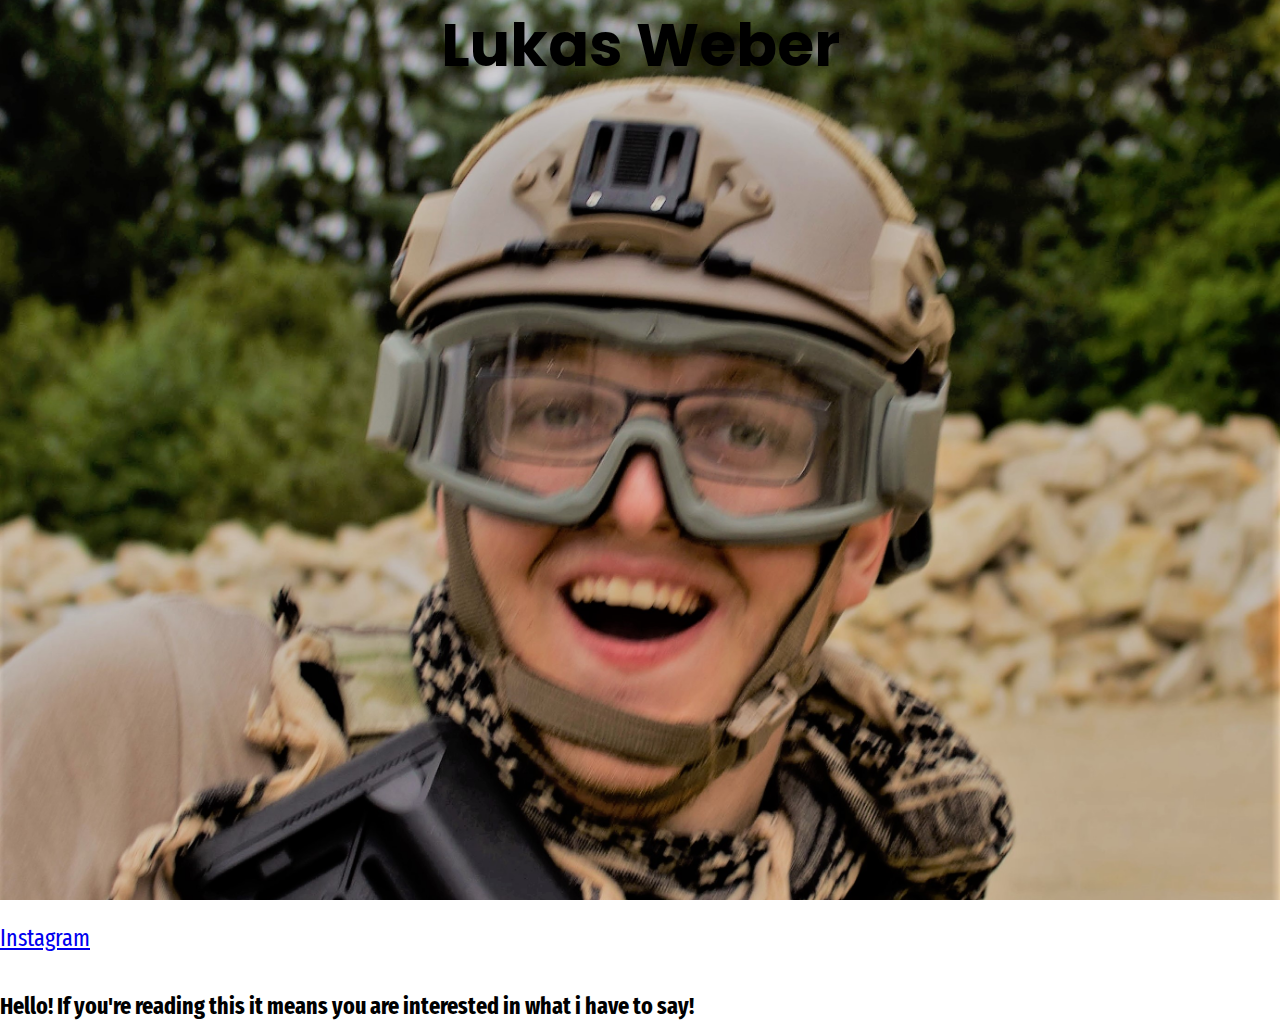
<file: index.html>
<!DOCTYPE html>
<html>
<head>
	<style>
	@import url('https://fonts.googleapis.com/css?family=Fira+Sans+Extra+Condensed');
	@import url('https://fonts.googleapis.com/css?family=Poppins');
	@import url('https://fonts.googleapis.com/css?family=Teko');
	</style>
	<link rel="stylesheet" type="text/css" href="design.css">
	<title>Lukas Weber</title>
</head>

	<div class="title">
		<a name="home"></a>
		<div class="titletext">
			<h1>Lukas Weber</h1>
		</div>
	</div>

	<a name="contact"></a>
	<div class="contact">
		<div class="contacttext">
			<h1></h1>
			<p><a href="https://www.instagram.com/moralityclause/">Instagram</a></p>
		</div>
	</div>

	<a name="about"></a>
	<div class= "about">
		<div class="abouttext">
			<h1>Hello! If you're reading this it means you are interested in what i have to say!</h1>
			<p></p>
		</div>
	</div>

</body>
</html>
</file>
<file: design.css>
*{
	font-family: "Fira Sans Extra Condensed", sans-serif;
	font-size: 24px;
}

html, body {
	height: 100%;
}

body{
	margin: 0;
}

.title{
	background-attachment: scroll;
	background-repeat: no-repeat;
	background-size: cover;
	background-image: url("assets/imgs/titlebg.jpg");
	background-position: center;
	height: 100%;
	display: flex;
	flex-direction: column;
	align-items: center;
}

.titletext h1{
	align-self: center;
	max-width: 100%;
	max-height: 50%;
	margin: auto 0;
	font-size: 60px;
	font-family: Poppins, sans-serif;
}

.contact{
	display: flex;
}
</file>
